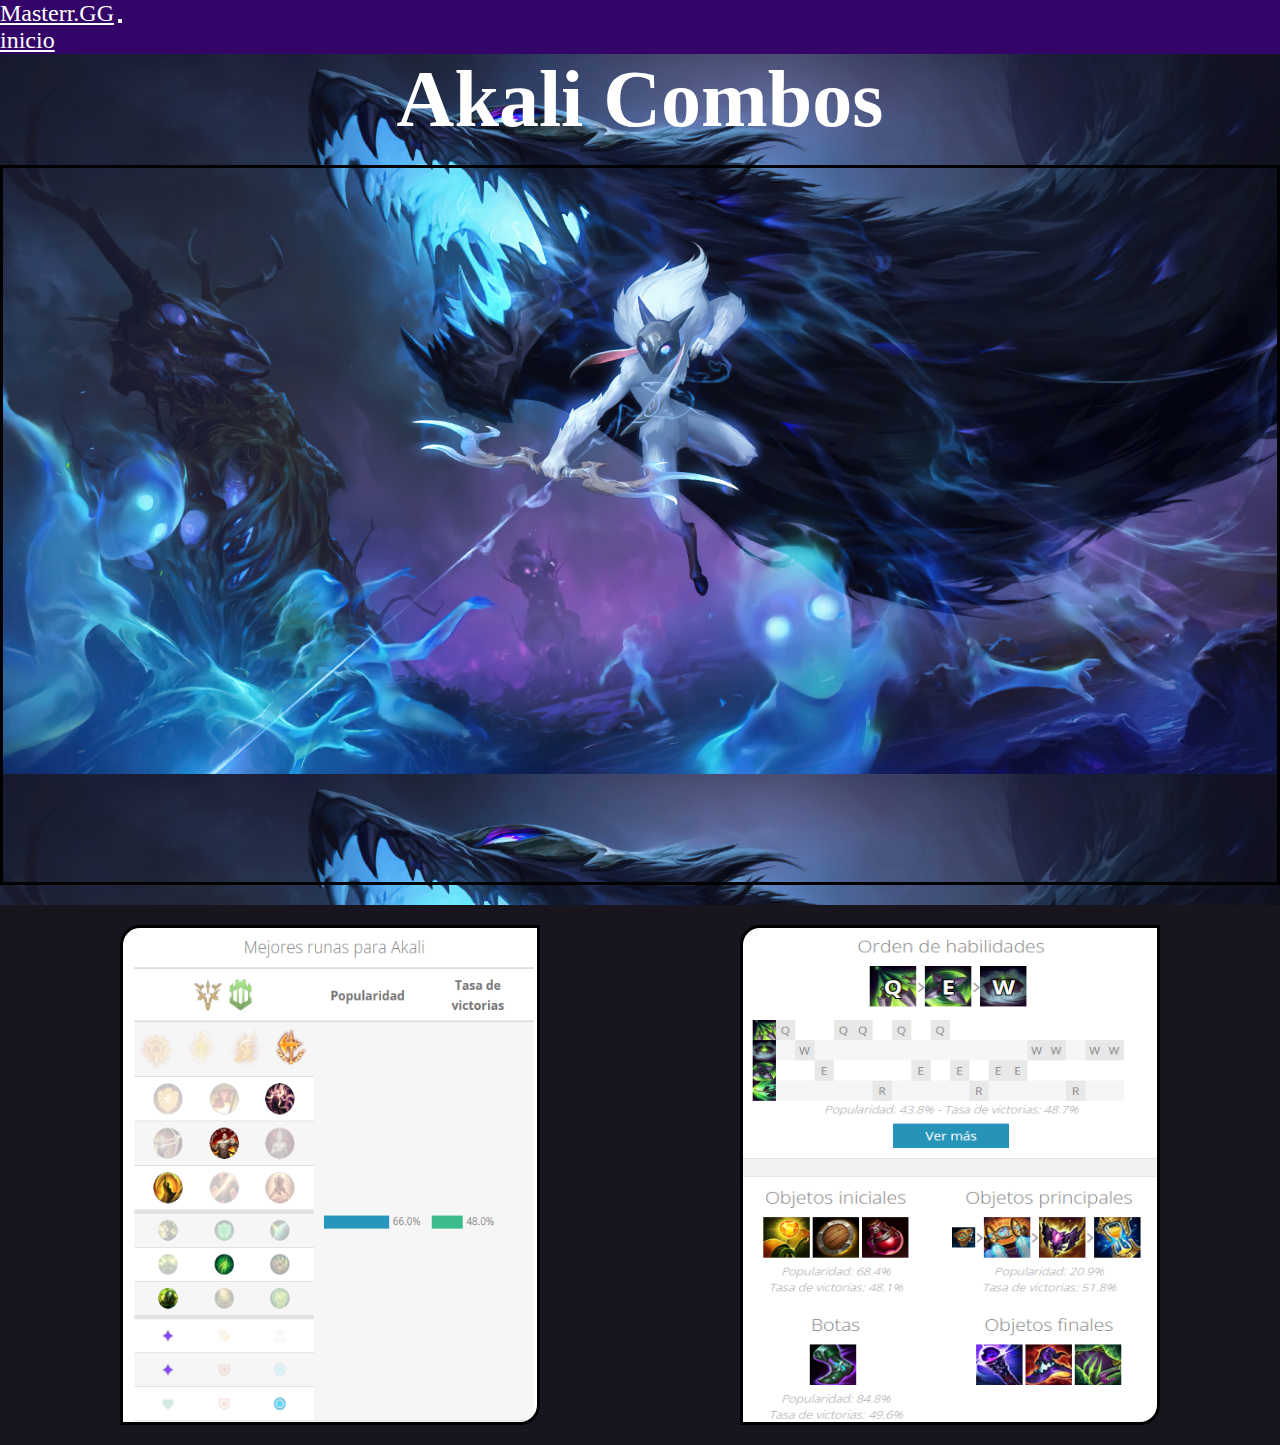
<file: pages/akali.html>
<!DOCTYPE html>
<html lang="en">
<head>
    <meta charset="UTF-8">
    <meta http-equiv="X-UA-Compatible" content="IE=edge">
    <meta name="viewport" content="width=device-width, initial-scale=1.0">
    <link href="https://cdn.jsdelivr.net/npm/bootstrap@5.3.0/dist/css/bootstrap.min.css" rel="stylesheet" integrity="sha384-9ndCyUaIbzAi2FUVXJi0CjmCapSmO7SnpJef0486qhLnuZ2cdeRhO02iuK6FUUVM" crossorigin="anonymous">
    <link rel="stylesheet" href="../style.css">
    <title>Master.GG - akali</title>
</head>
<body>
    <nav class="navbar navbar-expand-lg ">
        <div class="container-fluid">
          <a class="navbar-brand" href="../index.html">Masterr.GG</a>
          <button class="navbar-toggler" type="button" data-bs-toggle="collapse" data-bs-target="#navbarNavAltMarkup" aria-controls="navbarNavAltMarkup" aria-expanded="false" aria-label="Toggle navigation">
            <span class="navbar-toggler-icon"></span>
          </button>
          <div class="collapse navbar-collapse" id="navbarNavAltMarkup">
            <div class="navbar-nav">
              
              <a class="nav-link " aria-current="page" href="../index.html">inicio</a>
            </div>
          </div>
        </div>
      </nav>
   <main>
    <section class="akalicombos">
      <h1>Akali Combos</h1>
      <iframe class="ifrm" width="1280" height="720" src="https://www.youtube.com/embed/_UsfZQB4HDg" title="Guia de Combos Avanzados: Akali S13 | Mecánicas, Combos, Tips y Trucos" frameborder="0" allow="accelerometer; autoplay; clipboard-write; encrypted-media; gyroscope; picture-in-picture; web-share" allowfullscreen></iframe>
  </section>
  <div class="builds">
    <div class="Card"><img src="/test.png" alt=""></div>
    <div class="Card"><img src="/test2.png" alt=""></div>
  </div>
   </main>
    <script src="https://cdn.jsdelivr.net/npm/bootstrap@5.3.0/dist/js/bootstrap.bundle.min.js" integrity="sha384-geWF76RCwLtnZ8qwWowPQNguL3RmwHVBC9FhGdlKrxdiJJigb/j/68SIy3Te4Bkz" crossorigin="anonymous"></script>
</body>
</html>
</file>
<file: style.css>
*{
    padding: 0;
    margin: 0;
    box-sizing: border-box;
}
main{
    background-image: url(./assets/fondo.jpg);
    background-size: 100%;
}
nav{
    background-color: #340569;
    box-shadow: #fff 10px 10px 30px;
}
.navbar-nav a{
    color: #fff;
}

.container-fluid a{
    color: #fff;
    font-size: 24px;
}

footer{
    height: 300px;
    background-color: #19151f;
}
.HomeGrid {
    
    height: 100vh;
    display: grid; 
    grid-template-columns: 2fr 1.5fr 1.5fr; 
   grid-template-rows: repeat(2,2fr);
   
  }

.Campeones{
    overflow: auto;
    padding: 20px;
    gap: 5px;
    grid-row: 1/3;
    grid-column: 1/2;
    
  
}

.CampeonItem{
    overflow: hidden;
    height: 80px;
    width: 80px;
}
.CampeonItem:hover img {-webkit-transform:scale(1.3);transform:scale(1.3);
border: solid rgb(255, 255, 255);
}

.Fuentes{
    display: flex;
    flex-direction: column;
    justify-content: center;
    text-align: center;
    align-items: center;
    
    grid-row: 1/1;
    grid-column: 2/4;
}
.Fuentes h2{
    color: #fff;
    font-size: 80px;
    border-bottom: solid red;
    width: 50%;
}

.Fuentes p{
    background-color: rgba(0, 0, 0, 0.541);
    padding: 10px;
    color: #fff;
    font-size: 24px;
}

.Nosotros{
    display: flex;
    flex-direction: column;
    justify-content: center;
    text-align: center;
    align-items: center;
    
    grid-row: 2/2;
    grid-column: 2/4;
}
.Nosotros h2{
    border-bottom: solid red;
    
    color: #fff;
    font-size: 80px;
}

.Nosotros p{
    background-color: rgba(0, 0, 0, 0.541);
    padding: 10px;
    color: #fff;
    font-size: 24px;
}







.akalicombos{
    
    display: flex;
    justify-content: center;
    align-items: center;
    flex-direction: column;
}
.ifrm{
    border: solid black;
    margin: 20px;
}
.akalicombos h1{
    font-size: 80px;
    color: #fff;
}
.builds{
    padding: 20px;
    display: flex;
    justify-content: space-around;
    background-color: #19151f;
}
.Card{
    overflow: hidden;
    border: solid #000000;
    border-radius: 20px 0px 20px 0px;
    height: 500px;
    width: 420px;
}
.Card img{
    height: 100%;
    width: 100%;
}
</file>
